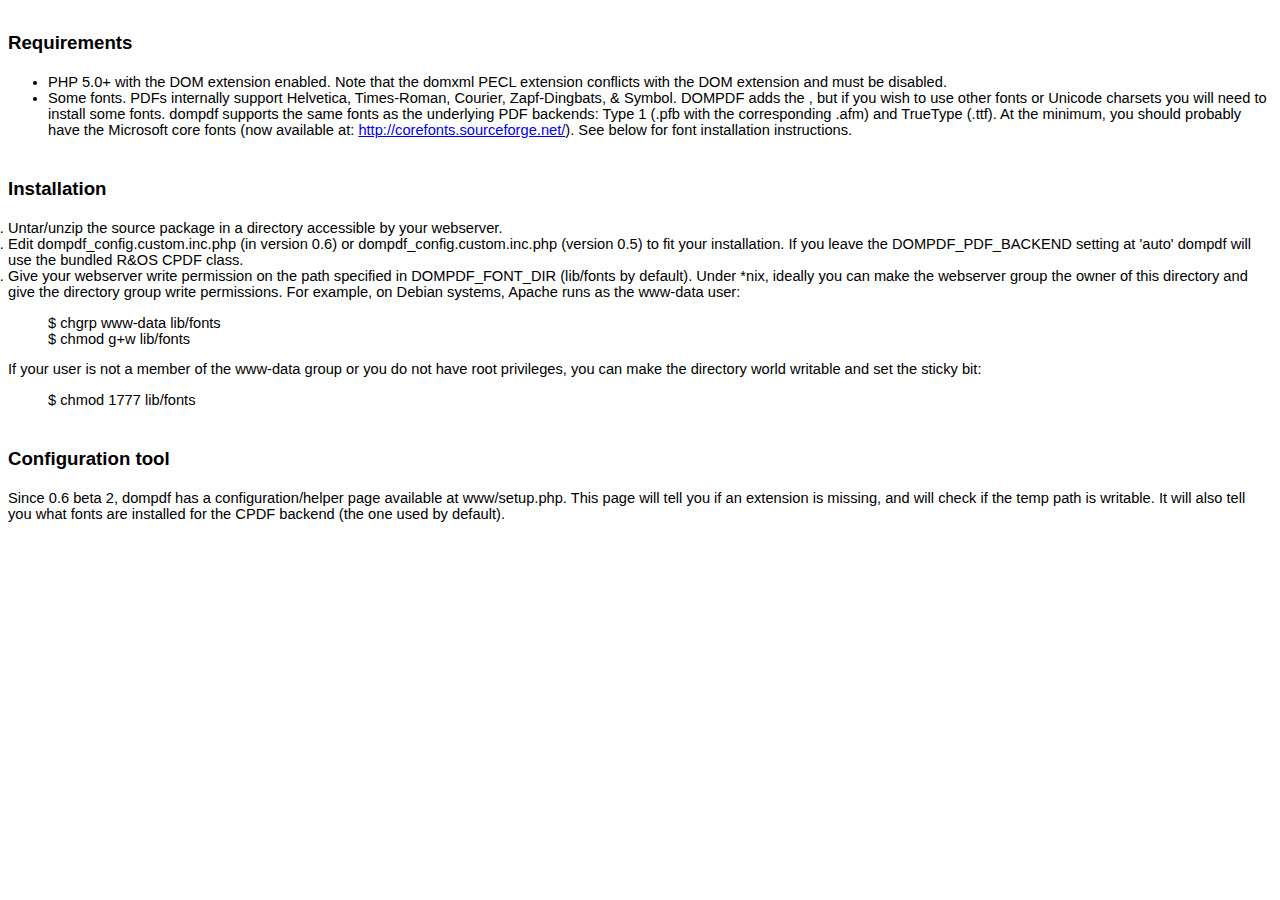
<file: Procuraduria/dompdf/readme.html>
<html>
<head>
<title>DOMPDF 0.6.0 beta 3 release notes</title>
<style type="text/css">
ol {
	margin:0;
	padding:0
}
p {
	margin:0
}
.c5 {
	list-style-type:disc;
	margin:0;
	padding:0
}
.c12 {
	background-color:#ffffff;
}
.c7 {
	color:#1155cc;
	text-decoration:underline
}
.c1 {
	color:#000099;
	text-decoration:underline
}
.c8 {
	font-size:12pt;
	font-weight:bold
}
.c3 {
	font-size:14pt;
	font-weight:bold
}
.c6 {
	color:inherit;
	text-decoration:inherit
}
.c2 {
	padding-left:0pt;
	margin-left:36pt
}
.c10 {
	font-size:18pt
}
.c9 {
	color:#ff0000
}
.c11 {
	font-weight:bold
}
.c4 {
	height:11pt
}
.c0 {
	direction:ltr
}
.title {
	padding-top:24pt;
	line-height:1.15;
	text-align:left;
	color:#000000;
	font-size:36pt;
	font-family:Arial;
	font-weight:bold;
	padding-bottom:6pt
}
.subtitle {
	padding-top:18pt;
	line-height:1.15;
	text-align:left;
	color:#666666;
	font-style:italic;
	font-size:24pt;
	font-family:Georgia;
	padding-bottom:4pt
}
body {
	color:#000000;
	font-size:11pt;
	font-family:Arial
}
h1 {
	padding-top:18pt;
	line-height:1.15;
	text-align:left;
	color:#000000;
	font-size:18pt;
	font-family:Arial;
	font-weight:bold;
	padding-bottom:4pt
}
h2 {
	padding-top:18pt;
	line-height:1.15;
	text-align:left;
	color:#000000;
	font-size:14pt;
	font-family:Arial;
	font-weight:bold;
	padding-bottom:4pt
}
h3 {
	padding-top:14pt;
	line-height:1.15;
	text-align:left;
	color:#000000;
	font-size:14pt;
	font-family:Arial;
	font-weight:bold;
	padding-bottom:4pt
}
h4 {
	padding-top:12pt;
	line-height:1.15;
	text-align:left;
	color:#000000;
	font-size:12pt;
	font-family:Arial;
	font-weight:bold;
	padding-bottom:2pt
}
h5 {
	padding-top:11pt;
	line-height:1.15;
	text-align:left;
	color:#666666;
	font-size:10pt;
	font-family:Arial;
	font-weight:bold;
	padding-bottom:2pt
}
h6 {
	padding-top:10pt;
	line-height:1.15;
	text-align:left;
	color:#666666;
	font-style:italic;
	font-size:10pt;
	font-family:Arial;
	padding-bottom:2pt
}
</style>
</head>
<body class="c12">
<h2>Requirements</h2>
<ul>
	<li>PHP 5.0+ with the DOM extension enabled.   Note that the domxml PECL extension conflicts with the DOM extension and   must be disabled. </li>
	<li>Some fonts. PDFs internally support   Helvetica, Times-Roman, Courier, Zapf-Dingbats, &amp; Symbol. DOMPDF adds the , but if you wish to   use other fonts or Unicode charsets you will need to install some fonts.   dompdf supports the same fonts as the underlying PDF backends: Type 1   (.pfb with the corresponding .afm) and TrueType (.ttf). At the minimum,   you should probably have the Microsoft core fonts (now available at: <a href="http://corefonts.sourceforge.net/" rel="nofollow">http://corefonts.sourceforge.net/</a>). See below for font installation instructions.</li>
</ul>
<h2><a name="Installation"></a>Installation</h2>
<ol>
	<li>Untar/unzip the source package in a directory accessible by your webserver. </li>
	<li>Edit dompdf_config.custom.inc.php (in version 0.6) or dompdf_config.custom.inc.php   (version 0.5) to fit your installation. If you leave the   DOMPDF_PDF_BACKEND setting at 'auto' dompdf will use the bundled   R&amp;OS CPDF class. </li>
	<li>Give your webserver write permission on the path specified in DOMPDF_FONT_DIR (lib/fonts by default). Under *nix,   ideally you can make the webserver group the owner of this directory   and give the directory group write permissions. For example, on Debian   systems, Apache runs as the www-data user: </li>
</ol>
<blockquote>$ chgrp www-data lib/fonts<br>
	$ chmod g+w lib/fonts </blockquote>
<p>If your user is not a member of the www-data group or   you do not have root privileges, you can make the directory world   writable and set the sticky bit: </p>
<blockquote> $ chmod 1777 lib/fonts </blockquote>
<h2><a name="Configuration_tool"></a>Configuration tool</h2>
<p>Since 0.6 beta 2, dompdf has a configuration/helper page available at www/setup.php.   This page will tell you if an extension is missing, and will check if   the temp path is writable. It will also tell you what fonts are   installed for the CPDF backend (the one used by default). </p>
</body>
</html>
</file>
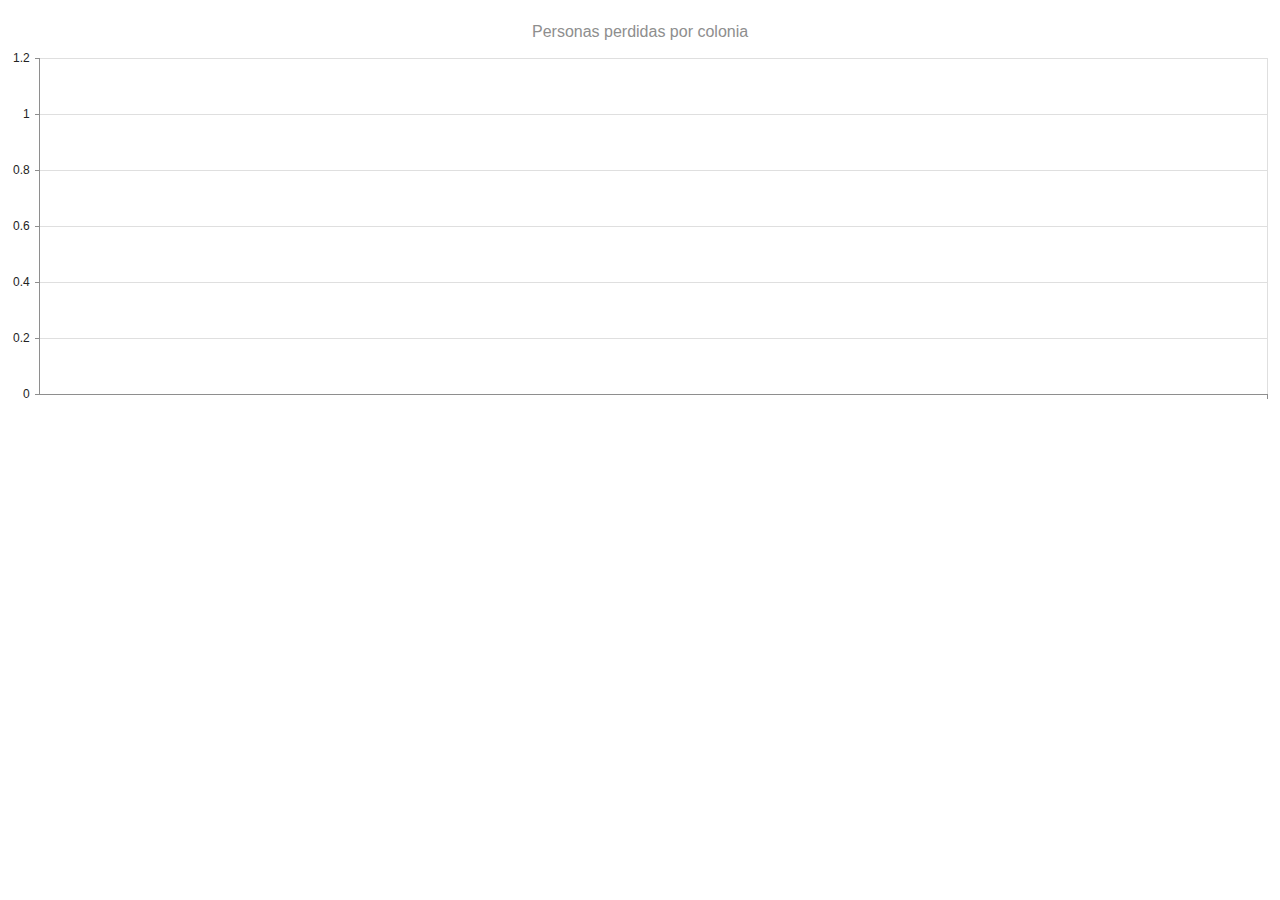
<file: Procuraduria/graficas/grafica2.html>
<!DOCTYPE html>
<html>
<head>
    <title>Stacked area</title>
    <meta http-equiv="X-UA-Compatible" content="IE=edge" >



    <script src="js/jquery.min.js"></script>
    <script src="js/kendo.dataviz.min.js"></script>
    <script src="js/console.js"></script>
	<script src="js/cagar_grafica.js"></script>
	
	
</head>
<body>
     
    
         <div id="example" class="k-content">
            <div class="chart-wrapper">
                <div id="chart"></div>
            </div>
            

        
		
		


				 </div> 

</body>
</html>
		<script>
												
												function createChart() {
                    $("#chart").kendoChart({
                       theme: $(document).data("kendoSkin") || "default",
dataSource: {
                            //type: "data",
                              transport: {
                        read: "json/codigojson.php"
                    },
                    schema: {
                        data: "data"
                    }
                },
                        title: {
                            text: "Personas perdidas por colonia"
                        },
						legend: {
                            visible: false
                        },
                        seriesDefaults: {
                            type: "column"
                        },
                      series: [{
 field: "estado",
 name: "estado",
 
 }],
  seriesColors: ["#009bd7", "#d43851", "#dc5c71", "#e47f8f", "#eba1ad",
                                       "#cd1533", "#26aadd", "#4db9e3", "#73c8e9", "#99d7ef"],
                        valueAxis: {
                            labels: {
                              
                            }
                        },
 categoryAxis: {
 field: "colonia"
 }
 ,
 tooltip: {
                            format: "{0}%",
							visible: true,
                            template: "#= series.stack #s, age #= series.name #"
							
							
                        }
                    });
                }

                $(document).ready(function() {
                    setTimeout(function() {
                        // Initialize the chart with a delay to make sure
                        // the initial animation is visible
                        createChart();

                        $("#example").bind("kendo:skinChange", function(e) {
                            createChart();
                        });
                    }, 400);

                    $(".configuration").bind("change", refresh);
                });

                function refresh() {
                    var chart = $("#chart").data("kendoChart"),
                        series = chart.options.series,
                        categoryAxis = chart.options.categoryAxis,
                        baseUnitInputs = $("input:radio[name=baseUnit]"),
                        aggregateInputs = $("input:radio[name=aggregate]");

                    for (var i = 0, length = series.length; i < length; i++) {
                        series[i].aggregate = aggregateInputs.filter(":checked").val();
                    };

                    categoryAxis.baseUnit = baseUnitInputs.filter(":checked").val();

                    chart.refresh();
                }
            </script>
</file>
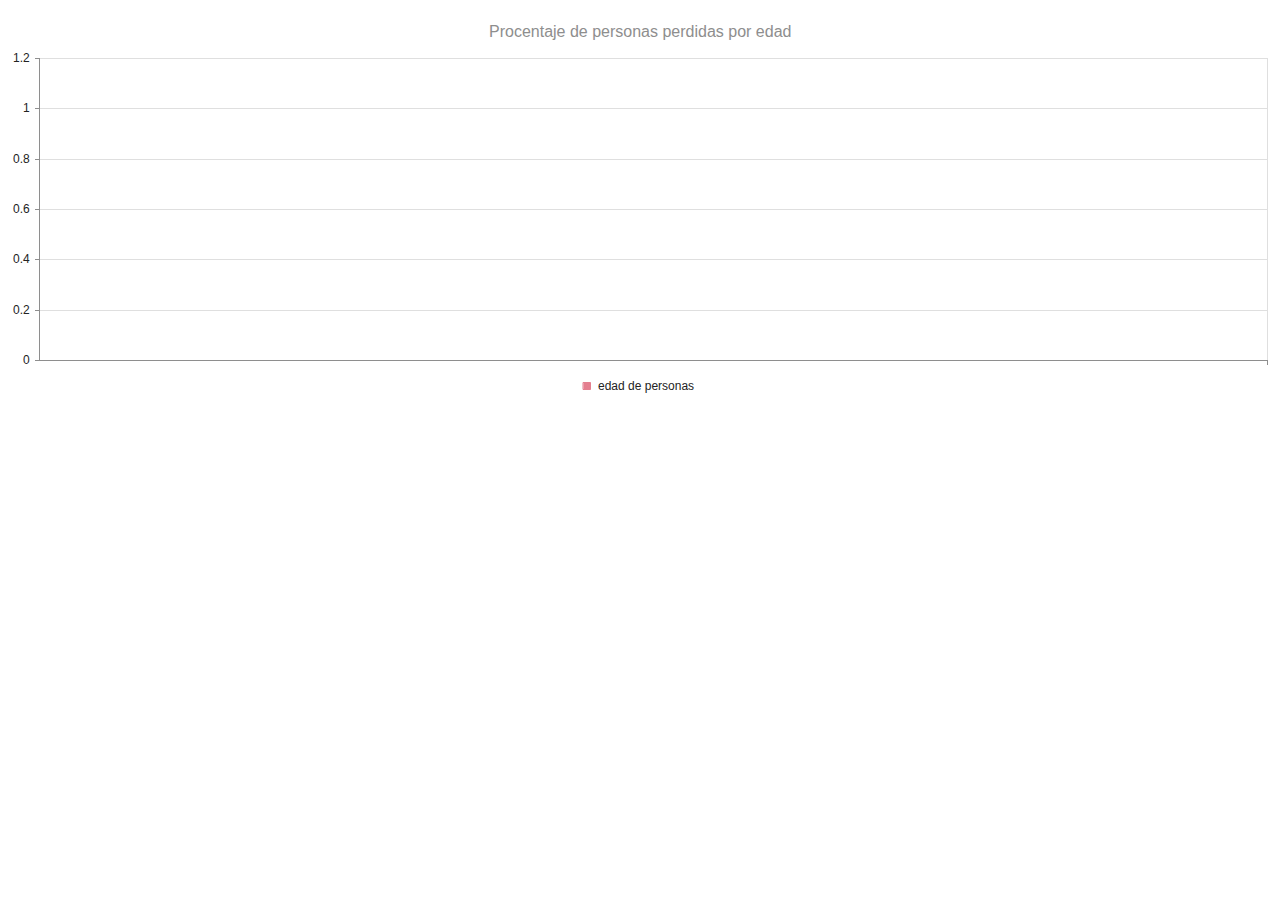
<file: Procuraduria/graficas/grafica3.html>
<html>
<head>
    <title>Stacked area</title>
    <meta http-equiv="X-UA-Compatible" content="IE=edge" >


    <script src="js/jquery.min.js"></script>
    <script src="js/kendo.dataviz.min.js"></script>
    <script src="js/console.js"></script>
	<script src="js/cagar_grafica.js"></script>
	
	
</head>
<body>
    
    
         <div id="example" class="k-content">
            <div class="chart-wrapper">
                <div id="chart"></div>
            </div>
            

        
		
		


				 </div> 

</body>
</html>
		<script>
												
												function createChart() {
                    $("#chart").kendoChart({
                       theme: $(document).data("kendoSkin") || "default",
dataSource: {
                            //type: "data",
                              transport: {
                        read: "json/codigojsonedad.php"
                    },
                    schema: {
                        data: "data"
                    }
                },
                        title: {
                            text: "Procentaje de personas perdidas por edad"
                        },
						legend: {
                            position: "bottom"
                        },seriesDefaults: {
                            type: "line",
                            stack: true
                        },
						
                      series: [{
 field: "edad",
 name: "edad de personas",
 
 }],
 seriesColors: ["#e47f8f", "#d43851", "#dc5c71", "#e47f8f", "#eba1ad",
                                       "#009bd7", "#26aadd", "#4db9e3", "#73c8e9", "#99d7ef"],
                        valueAxis: {
                            labels: {
                               
                            }
                        },
 categoryAxis: {
 field: "cantidad",
 name:"edad"
 }, tooltip: {
                            visible: true,
                            format: "{0}%"
                        }
                    });
                }

				
				
                $(document).ready(function() {
                    setTimeout(function() {
                        // Initialize the chart with a delay to make sure
                        // the initial animation is visible
                        createChart();

                        $("#example").bind("kendo:skinChange", function(e) {
                            createChart();
                        });
                    }, 400);
                });
            </script>
</file>
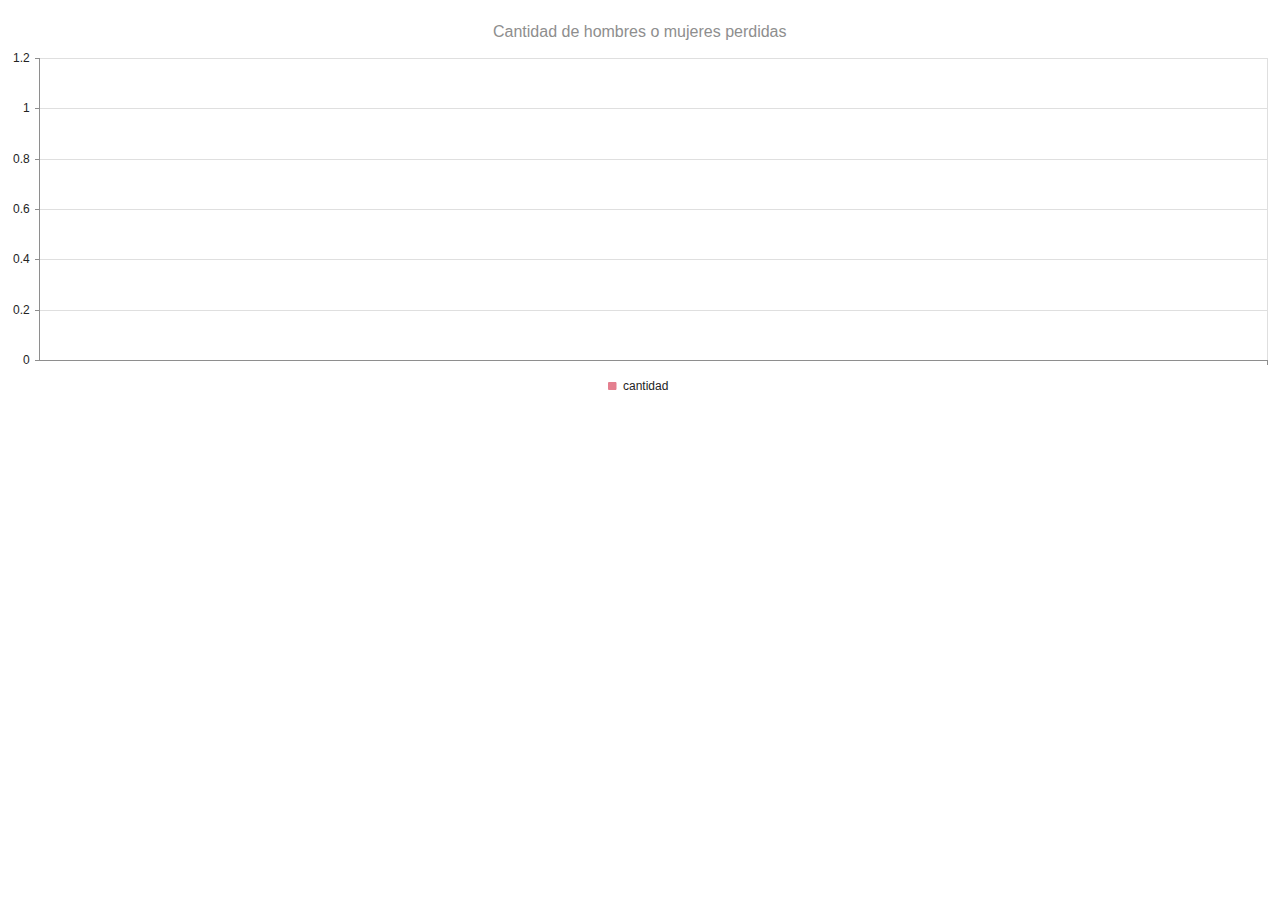
<file: Procuraduria/graficas/grafica4.html>
<html>
<head>
    <title>Stacked area</title>
    <meta http-equiv="X-UA-Compatible" content="IE=edge" >


    <script src="js/jquery.min.js"></script>
    <script src="js/kendo.dataviz.min.js"></script>
    <script src="js/console.js"></script>
	<script src="js/cagar_grafica.js"></script>
	
	
</head>
<body>
		
    
         <div id="example" class="k-content">
            <div class="chart-wrapper">
                <div id="chart"></div>
            </div>
            

        
		
		


				 </div> 

</body>
</html>
		<script>
												
												function createChart() {
                    $("#chart").kendoChart({
                       theme: $(document).data("kendoSkin") || "default",
dataSource: {
                            //type: "data",
                              transport: {
                        read: "json/codigojsonhom-muj.php"
                    },
                    schema: {
                        data: "data"
                    }
                },
				legend: {
                            visible: false
                        },
                        seriesDefaults: {
                            type: "column"
                        },
                        title: {
                            text: "Cantidad de hombres o mujeres perdidas"
                        },
						legend: {
                            position: "bottom"
                        },
					 series: [{
 field: "cantidad",
 name: "cantidad",
 
 }],
  seriesColors: ["#e47f8f", "#d43851", "#dc5c71", "#cd1533", "#eba1ad",
                                       "#009bd7", "#26aadd", "#4db9e3", "#73c8e9", "#99d7ef"],
                        valueAxis: {
                            labels: {
                              
                            }
                        },
 categoryAxis: {
 field: "genero"
 },
 tooltip: {
                            visible: true,
                            template: "#= series.stack #s, age #= series.name #"
                        }


                    });
                }

				
				
                $(document).ready(function() {
                    setTimeout(function() {
                        // Initialize the chart with a delay to make sure
                        // the initial animation is visible
                        createChart();

                        $("#example").bind("kendo:skinChange", function(e) {
                            createChart();
                        });
                    }, 400);
                });
            </script>
</file>
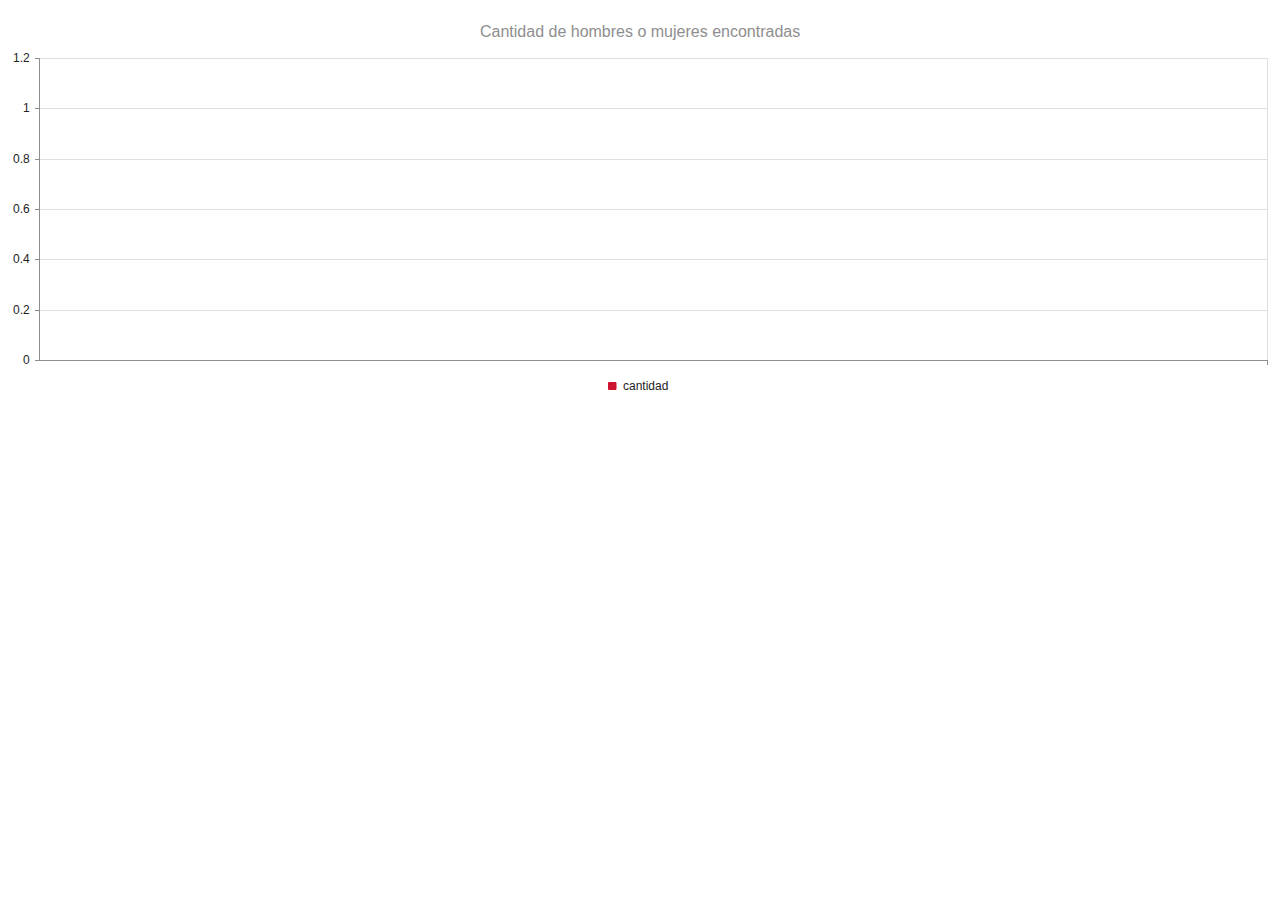
<file: Procuraduria/graficas/grafica5.html>
<html>
<head>
    <title>Stacked area</title>
    <meta http-equiv="X-UA-Compatible" content="IE=edge" >

    <script src="js/jquery.min.js"></script>
    <script src="js/kendo.dataviz.min.js"></script>
    <script src="js/console.js"></script>
	<script src="js/cagar_grafica.js"></script>
	
	
</head>
<body>
     
         <div id="example" class="k-content">
            <div class="chart-wrapper">
                <div id="chart"></div>
            </div>
            

        
		
		


				 </div> 

</body>
</html>
		<script>
												
												function createChart() {
                    $("#chart").kendoChart({
                       theme: $(document).data("kendoSkin") || "default",
dataSource: {
                            //type: "data",
                              transport: {
                        read: "json/codigojsonencontrados.php"
                    },
                    schema: {
                        data: "data"
                    }
                },
				legend: {
                            visible: false
                        },
                        seriesDefaults: {
                            type: "column"
                        },
                        title: {
                            text: "Cantidad de hombres o mujeres encontradas"
                        },
						legend: {
                            position: "bottom"
                        },
					 series: [{
 field: "cantidad",
 name: "cantidad",
 
 }],
  seriesColors: ["#cd1533", "#d43851", "#dc5c71", "#e47f8f", "#eba1ad",
                                       "#009bd7", "#26aadd", "#4db9e3", "#73c8e9", "#99d7ef"],
                        valueAxis: {
                            labels: {
                               
                            }
                        },
 categoryAxis: {
 field: "estatus"
 },
 tooltip: {
                            visible: true,
                            template: "#= series.stack #s, age #= series.name #"
                        }

                    });
                }

				
				
                $(document).ready(function() {
                    setTimeout(function() {
                        // Initialize the chart with a delay to make sure
                        // the initial animation is visible
                        createChart();

                        $("#example").bind("kendo:skinChange", function(e) {
                            createChart();
                        });
                    }, 400);
                });
            </script>
</file>
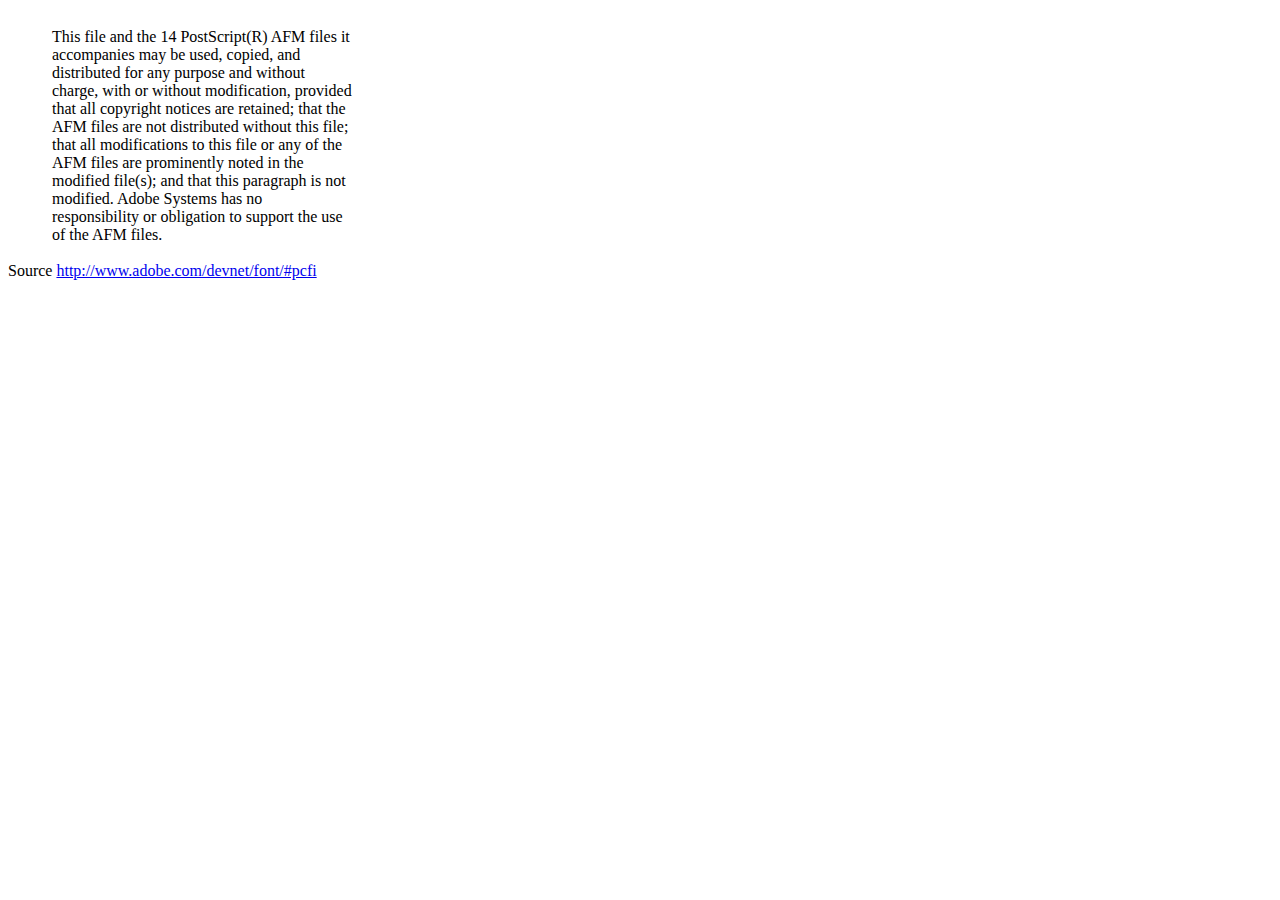
<file: Procuraduria/dompdf/lib/fonts/mustRead.html>
<html>
	<head>
		<meta http-equiv="content-type" content="text/html;charset=iso-8859-1">
		<meta name="generator" content="Adobe GoLive 4">
		<title>Core 14 AFM Files - ReadMe</title>
	</head>
	<body bgcolor="white">
		<font color="white">or</font>
		<table border="0" cellpadding="0" cellspacing="2">
			<tr>
				<td width="40"></td>
				<td width="300">This file and the 14 PostScript(R) AFM files it accompanies may be used, copied, and distributed for any purpose and without charge, with or without modification, provided that all copyright notices are retained; that the AFM files are not distributed without this file; that all modifications to this file or any of the AFM files are prominently noted in the modified file(s); and that this paragraph is not modified. Adobe Systems has no responsibility or obligation to support the use of the AFM files. <font color="white">Col</font></td>
			</tr>
		</table>
		<p>Source <a href="http://www.adobe.com/devnet/font/#pcfi">http://www.adobe.com/devnet/font/#pcfi</a></p>
</body>
</html>
</file>
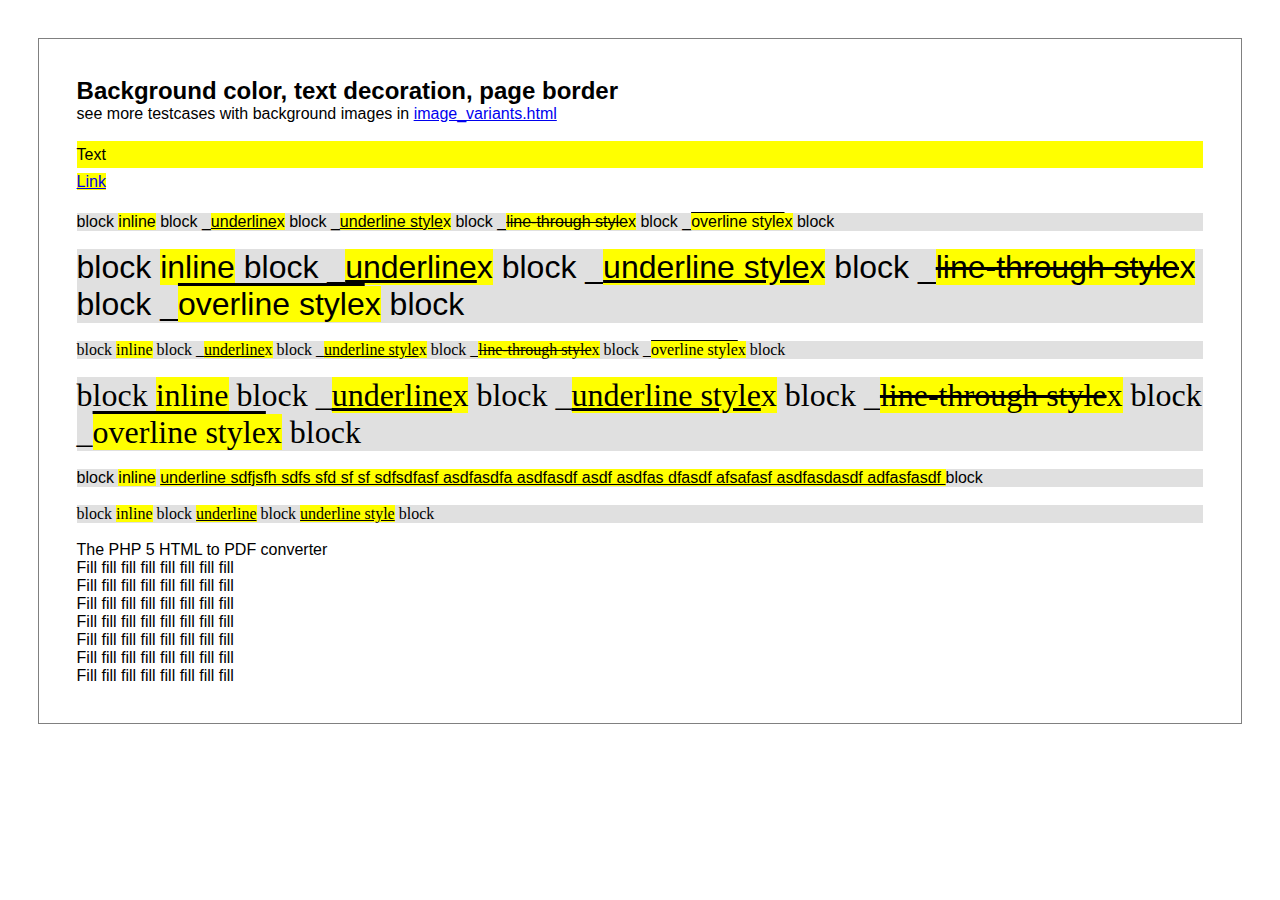
<file: Procuraduria/dompdf/www/test/backgroundcolor_fontdecoration_pageborder.html>
<!DOCTYPE HTML PUBLIC "-//W3C//DTD HTML 4.01 Transitional//EN" "http://www.w3.org/TR/html4/loose.dtd">
<html>
<head>
<meta http-equiv="Content-Type" content="text/html; charset=iso-8859-15">
<style>
* { padding: 0; margin: 0; }

body {
  /*color: #7d7a7a;*/
  /*font-family: 'trebuchet ms', verdana, sans-serif;*/
  font-family: sans-serif;
}

div.page {
  margin:10mm;
  padding:10mm;
  border:0.5pt solid gray;
}
div.bgcolor {
  background-color:#e0e0e0;
  line-height:170%;
}
</style>
</head>

<body>
<div class="page">
<h2><a name="bgimages">Background color, text decoration, page border</a></h2>
<p>see more testcases with background images in <a href="image_variants.html">image_variants.html</a></p>

<div class="bgcolor">
</div>

<p>&nbsp;<p>

<p style="background:yellow; line-height:170%;">Text</p>
<p><a href="bgimages" style="background:yellow; line-height:170%;">Link</a></p>

<p>&nbsp;<p>

<div style="background-color:#e0e0e0;">
block
<span style="background-color:yellow;">inline</span>
block
_<u  style="background-color:yellow;">underline</u><span style="background-color:yellow;">x</span>
block
_<span style="background-color:yellow;text-decoration:underline;">underline style</span><span style="background-color:yellow;">x</span>
block
_<span style="background-color:yellow;text-decoration:line-through;">line-through style</span><span style="background-color:yellow;">x</span>
block
_<span style="background-color:yellow;text-decoration:overline;">overline style</span><span style="background-color:yellow;">x</span>
block
</div>

<p>&nbsp;<p>

<div style="font-size:200%; background-color:#e0e0e0;">
block
<span style="background-color:yellow;">inline</span>
block
_<u  style="background-color:yellow;">underline</u><span style="background-color:yellow;">x</span>
block
_<span style="background-color:yellow;text-decoration:underline;">underline style</span><span style="background-color:yellow;">x</span>
block
_<span style="background-color:yellow;text-decoration:line-through;">line-through style</span><span style="background-color:yellow;">x</span>
block
_<span style="background-color:yellow;text-decoration:overline;">overline style</span><span style="background-color:yellow;">x</span>
block
</div>

<p>&nbsp;<p>

<div style="font-family:times; background-color:#e0e0e0;">
block
<span style="background-color:yellow;">inline</span>
block
_<u  style="background-color:yellow;">underline</u><span style="background-color:yellow;">x</span> 
block
_<span style="background-color:yellow;text-decoration:underline;">underline style</span><span style="background-color:yellow;">x</span>
block
_<span style="background-color:yellow;text-decoration:line-through;">line-through style</span><span style="background-color:yellow;">x</span>
block
_<span style="background-color:yellow;text-decoration:overline;">overline style</span><span style="background-color:yellow;">x</span>
block
</div>

<p>&nbsp;<p>

<div style="font-family:times; font-size:200%; background-color:#e0e0e0;">
block
<span style="background-color:yellow;">inline</span>
block
_<u  style="background-color:yellow;">underline</u><span style="background-color:yellow;">x</span>
block
_<span style="background-color:yellow;text-decoration:underline;">underline style</span><span style="background-color:yellow;">x</span>
block
_<span style="background-color:yellow;text-decoration:line-through;">line-through style</span><span style="background-color:yellow;">x</span>
block
_<span style="background-color:yellow;text-decoration:overline;">overline style</span><span style="background-color:yellow;">x</span>
block
</div>
<p>&nbsp;<p>

<div style="background-color:#e0e0e0;">
block
<span style="background-color:yellow;">inline</span>
<span style="background-color:yellow;text-decoration:underline;">
underline sdfjsfh sdfs sfd sf sf sdfsdfasf asdfasdfa asdfasdf asdf asdfas dfasdf afsafasf asdfasdasdf adfasfasdf
</span>
block
</div>

<p>&nbsp;<p>

<div style="background-color:#e0e0e0;font-family:serif;">
block
<span style="background-color:yellow;">inline</span>
block
<u  style="background-color:yellow;">underline</u>
block
<span style="background-color:yellow;text-decoration:underline;">underline style</span>
block
</div>

<p>&nbsp;<p>

<p>
<span>The PHP 5 HTML to PDF converter</span>
</p>

<p>Fill fill fill fill fill fill fill fill</p>
<p>Fill fill fill fill fill fill fill fill</p>
<p>Fill fill fill fill fill fill fill fill</p>
<p>Fill fill fill fill fill fill fill fill</p>
<p>Fill fill fill fill fill fill fill fill</p>
<p>Fill fill fill fill fill fill fill fill</p>
<p>Fill fill fill fill fill fill fill fill</p>
<div>
</body> </html>
</file>
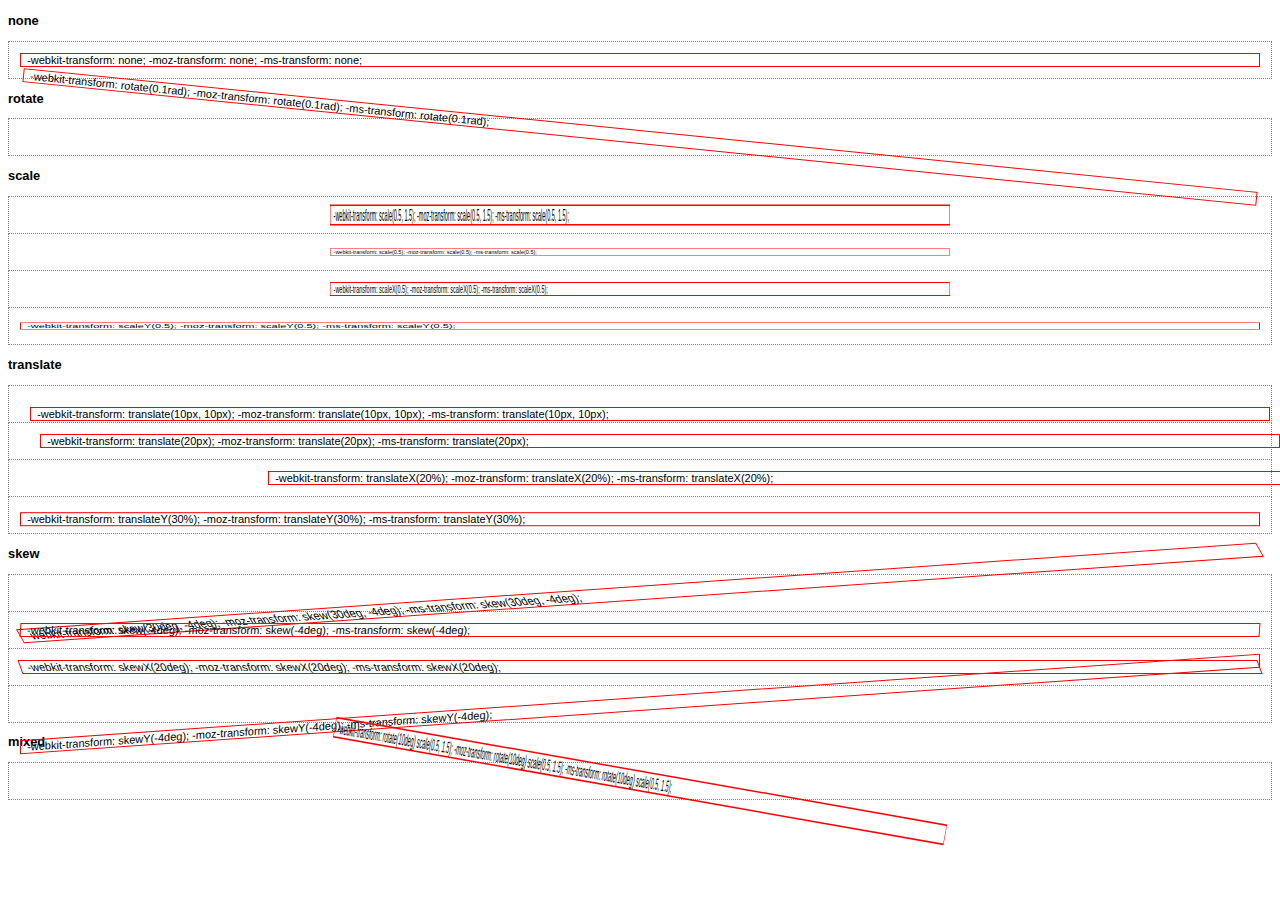
<file: Procuraduria/dompdf/www/test/css_2d_transforms.html>
<!DOCTYPE html PUBLIC "-//W3C//DTD XHTML 1.0 Strict//EN"
 "http://www.w3.org/TR/xhtml1/DTD/xhtml1-strict.dtd">
<html xmlns="http://www.w3.org/1999/xhtml" xml:lang="en" lang="en"><head>
<title></title>


<style>
  body {
    font-family: sans-serif;
    font-size: 11px;
  }
  div.transformed {
    border: 1px solid red;
    -webkit-transform-origin: 50% 50%;
    -moz-transform-origin: 50% 50%;
    -ms-transform-origin: 50% 50%;
  }
  div.transformed:after {
    content: attr(style);
  }
  
  div.grid {
    border: 1px dotted grey;
    margin: 0;
    padding: 1em;
    margin-bottom: -1px;
  }
</style>

<!--[if IE]>
<script type="text/javascript" src="../cssSandpaper/js/EventHelpers.js"></script>
<script type="text/javascript" src="../cssSandpaper/js/cssQuery-p.js"></script>
<script type="text/javascript" src="../cssSandpaper/js/jcoglan.com/sylvester.js"></script>
<script type="text/javascript" src="../cssSandpaper/js/cssSandpaper.js"></script>

<script type="text/javascript">
  if (!document.documentMode || document.documentMode < 9)
  
  window.onload = function(){
    var nodes = document.querySelectorAll("*[style]");
    
    for (var i = 0; i < nodes.length; i++) {
      var style = nodes[i].getAttribute("style");
      var trans = /-ms-transform\s*:\s*([^;]+)/i.exec(style);
      
      try {
        if (trans && trans[1] !== "none") {
          cssSandpaper.setTransform(nodes[i], trans[1]);
        }
      } catch(e) {}
    }
  }
</script>
<![endif]-->

</head>
<body>

<h3>none</h3>
<div class="grid"><div class="transformed" style="-webkit-transform: none; -moz-transform: none; -ms-transform: none;">&nbsp; </div></div>

<h3>rotate</h3>
<div class="grid"><div class="transformed" style="-webkit-transform: rotate(0.1rad); -moz-transform: rotate(0.1rad); -ms-transform: rotate(0.1rad);">&nbsp; </div></div>

<h3>scale</h3>
<div class="grid"><div class="transformed" style="-webkit-transform: scale(0.5, 1.5); -moz-transform: scale(0.5, 1.5); -ms-transform: scale(0.5, 1.5);">&nbsp; </div></div>
<div class="grid"><div class="transformed" style="-webkit-transform: scale(0.5); -moz-transform: scale(0.5); -ms-transform: scale(0.5);">&nbsp; </div></div>
<div class="grid"><div class="transformed" style="-webkit-transform: scaleX(0.5); -moz-transform: scaleX(0.5); -ms-transform: scaleX(0.5);">&nbsp; </div></div>
<div class="grid"><div class="transformed" style="-webkit-transform: scaleY(0.5); -moz-transform: scaleY(0.5); -ms-transform: scaleY(0.5);">&nbsp; </div></div>

<h3>translate</h3>
<div class="grid"><div class="transformed" style="-webkit-transform: translate(10px, 10px); -moz-transform: translate(10px, 10px); -ms-transform: translate(10px, 10px);">&nbsp; </div></div>
<div class="grid"><div class="transformed" style="-webkit-transform: translate(20px); -moz-transform: translate(20px); -ms-transform: translate(20px);">&nbsp; </div></div>
<div class="grid"><div class="transformed" style="-webkit-transform: translateX(20%); -moz-transform: translateX(20%); -ms-transform: translateX(20%);">&nbsp; </div></div>
<div class="grid"><div class="transformed" style="-webkit-transform: translateY(30%); -moz-transform: translateY(30%); -ms-transform: translateY(30%);">&nbsp; </div></div>

<h3>skew</h3>
<div class="grid"><div class="transformed" style="-webkit-transform: skew(30deg, -4deg); -moz-transform: skew(30deg, -4deg); -ms-transform: skew(30deg, -4deg);">&nbsp; </div></div>
<div class="grid"><div class="transformed" style="-webkit-transform: skew(-4deg); -moz-transform: skew(-4deg); -ms-transform: skew(-4deg);">&nbsp; </div></div>
<div class="grid"><div class="transformed" style="-webkit-transform: skewX(20deg); -moz-transform: skewX(20deg); -ms-transform: skewX(20deg);">&nbsp; </div></div>
<div class="grid"><div class="transformed" style="-webkit-transform: skewY(-4deg); -moz-transform: skewY(-4deg); -ms-transform: skewY(-4deg);">&nbsp; </div></div>

<h3>mixed</h3>
<div class="grid"><div class="transformed" style="-webkit-transform: rotate(10deg) scale(0.5, 1.5); -moz-transform: rotate(10deg) scale(0.5, 1.5); -ms-transform: rotate(10deg) scale(0.5, 1.5);">&nbsp; </div></div>

</body>
</html>
</file>
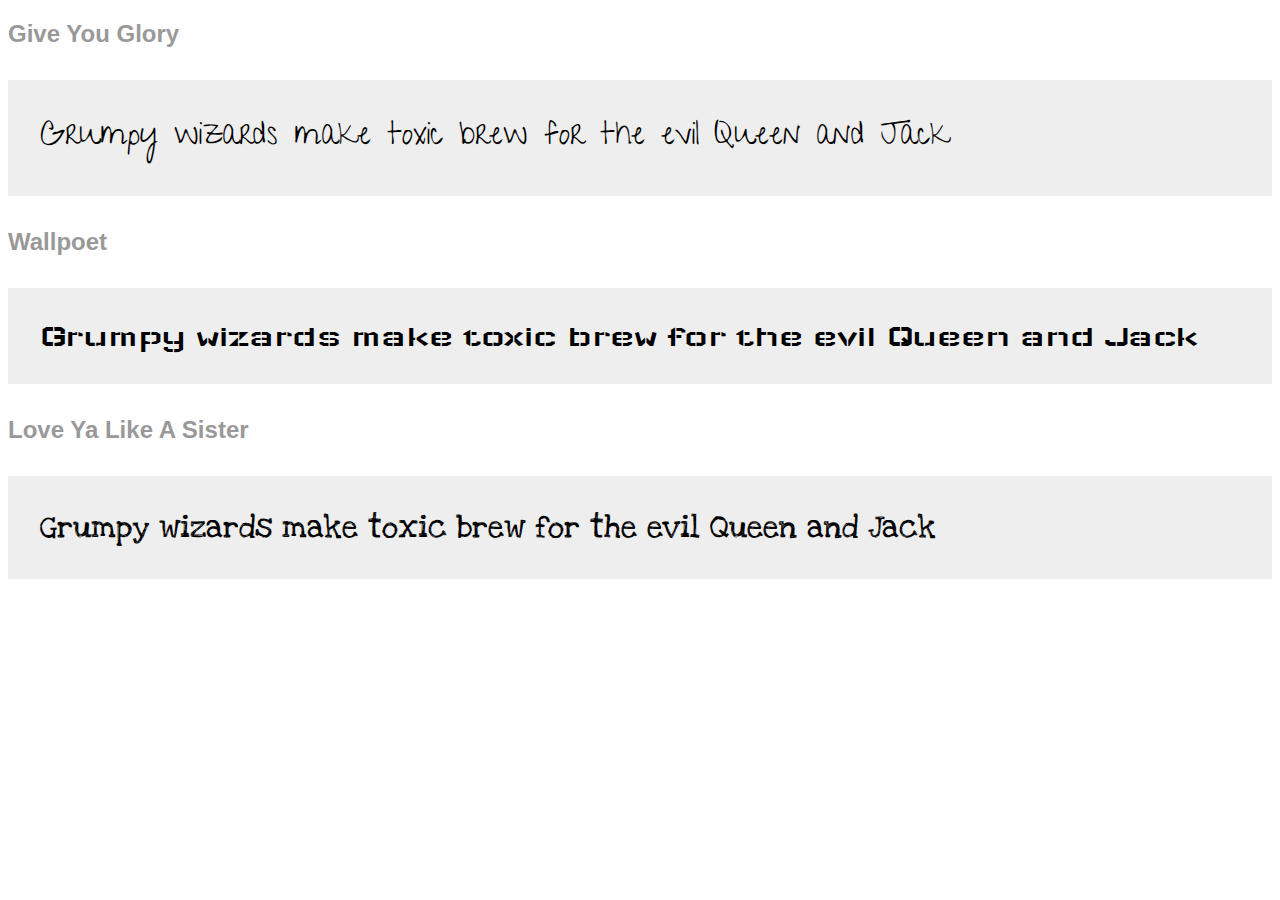
<file: Procuraduria/dompdf/www/test/css_at_font_face.html>
<!DOCTYPE HTML PUBLIC "-//W3C//DTD HTML 4.01 Transitional//EN" "http://www.w3.org/TR/html4/loose.dtd">
<html>
<head>
<meta http-equiv="Content-Type" content="text/html; charset=iso-8859-15">
<link href='http://fonts.googleapis.com/css?family=Give+You+Glory&v2' rel='stylesheet' type='text/css'>
<link href='http://fonts.googleapis.com/css?family=Wallpoet&v2' rel='stylesheet' type='text/css'>
<link href='http://fonts.googleapis.com/css?family=Love+Ya+Like+A+Sister&v2' rel='stylesheet' type='text/css'>
<style type="text/css">
	body {
		font-family: sans-serif;
	}
	p {
		font-size: 2em;
		background: #eee;
		padding: 1em;
	}
	
	h2 {
		color: #999;
	}
</style>
</head>
<body>

<h2>Give You Glory</h2>
<p style="font-family: 'Give You Glory', sans-serif;">
  Grumpy wizards make toxic brew for the evil Queen and Jack
</p>

<h2>Wallpoet</h2>
<p style="font-family: 'Wallpoet', sans-serif;">
  Grumpy wizards make toxic brew for the evil Queen and Jack
</p>

<h2>Love Ya Like A Sister</h2>
<p style="font-family: 'Love Ya Like A Sister', sans-serif;">
  Grumpy wizards make toxic brew for the evil Queen and Jack
</p>

</body>
</html>
</file>
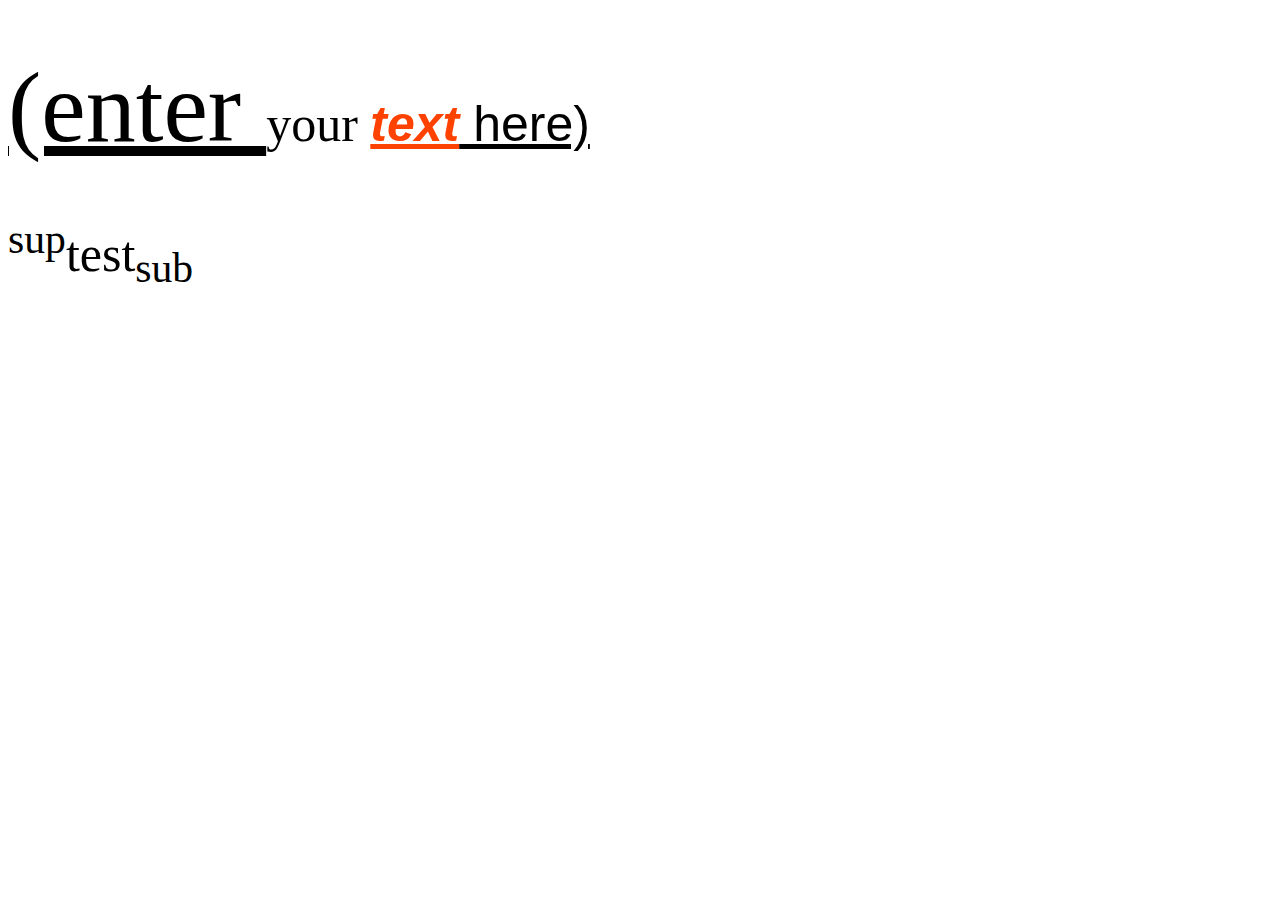
<file: Procuraduria/dompdf/www/test/css_baseline.html>
<!DOCTYPE html PUBLIC "-//W3C//DTD XHTML 1.0 Strict//EN"
 "http://www.w3.org/TR/xhtml1/DTD/xhtml1-strict.dtd">
<html xmlns="http://www.w3.org/1999/xhtml" xml:lang="en" lang="en"><head>
<title></title>

<style type="text/css">
body {
  /*text-decoration: underline;*/
  font-size: 50px;
}

#one span {
	vertical-align: baseline;
}

#two span {
  vertical-align: top;
	color: green;
  text-decoration: underline;
}

span.first {
	font-size: 2em;
  text-decoration: underline;
}

span.second {
	font-family: sans-serif;
	font-weight: bold; 
	color: rgb(255, 66, 0);
  font-style: italic;
  text-decoration: underline;
}

span.third {
	font-family: sans-serif;
	font-size: 1em;
  text-decoration: underline;
}
</style>
</head>
<body>

<p id="one">
<span class="first">(enter </span><span >your </span><span class="second">text</span><span class="third"> here)</span>
</p>

<p id="two">
<sup>sup</sup>test<sub>sub</sub>
</p>

</body>
</html>
</file>
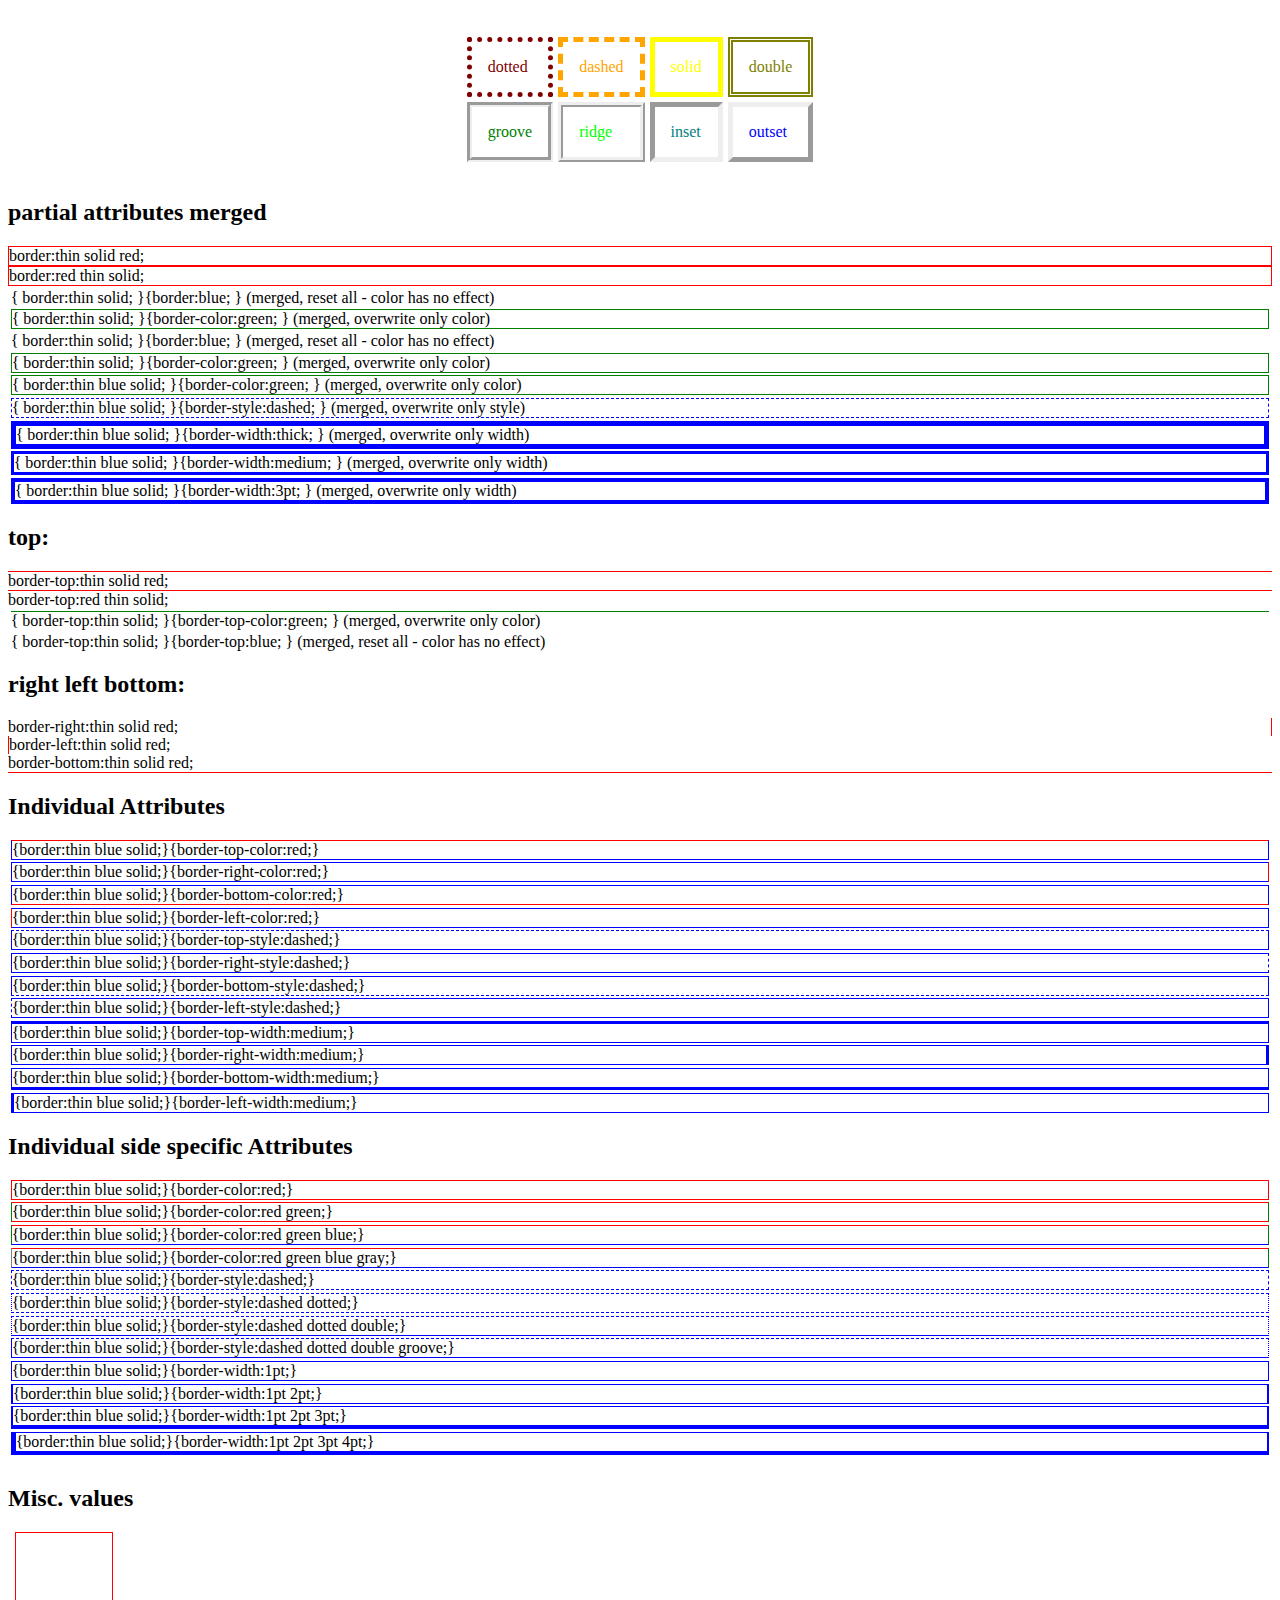
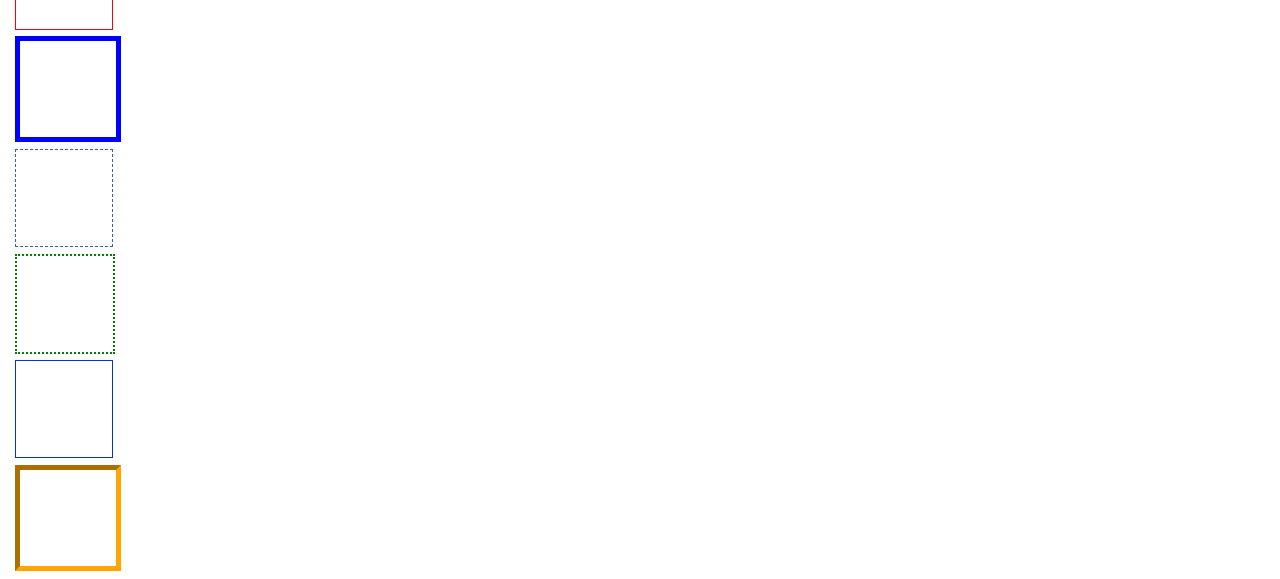
<file: Procuraduria/dompdf/www/test/css_border.html>
<!DOCTYPE HTML PUBLIC "-//W3C//DTD HTML 4.01 Transitional//EN" "http://www.w3.org/TR/html4/loose.dtd">
<html>
<head>
<meta http-equiv="Content-Type" content="text/html; charset=iso-8859-15">
<style>
table {
  border-spacing: 5px;
  margin: 2em auto;
}
td {
  border-width: 5px;
  padding: 1em;
}

td.dotted { border-style: dotted; color: maroon;}
td.dashed { border-style: dashed; color: orange; }
td.solid  { border-style: solid; color: yellow; }
td.double { border-style: double; color: olive; }
td.groove { border-style: groove; color: green; }
td.ridge  { border-style: ridge; color: lime; }
td.inset  { border-style: inset; color: teal; }
td.outset { border-style: outset; color: blue; }

div.full { border:thin blue solid; margin:2pt;}

div.partialthinsolid,
div.partial1,
div.partial2 { border:thin solid; margin:2pt;}

div.partial1 { border-color:green; }
div.partial2 { border:blue;}

div.partial3 { border-style:dashed; }
div.partial4 { border-width:thick; }
div.partial5 { border-width:medium; }
div.partial6 { border-width:3pt; }

div.partial1top,
div.partial2top { border-top:thin solid; margin:2pt;}

div.partial1top {border-top-color:green; }
div.partial2top {border-top:blue;}

.d { width: 1in; height: 1in; margin: 5pt; }

.b1 {
  border: 1px solid red;
}

.b2 {
  border: solid thick blue;
}

.b3 {
  border: #369 thin dashed;
}

.b4 {
  border: dotted green 2px;
}

.b5 {
  border: 0.1em #0033DD solid;
}

.b6 {
  border: orange inset 4pt;
}

hr {
	page-break-after: always;
	visibility: hidden;
}

</style>
</head>

<body>
<table>
  <tr>
    <td class="dotted">dotted</td>
    <td class="dashed">dashed</td>
    <td class="solid">solid</td>
    <td class="double">double</td>
  </tr>
  <tr>
    <td class="groove">groove</td>
    <td class="ridge">ridge</td>
    <td class="inset">inset</td>
    <td class="outset">outset</td>
  </tr>
</table>

<h2>partial attributes merged</h2>

<div style="border:thin solid red;">border:thin solid red;</div>
<div style="border:red thin solid;">border:red thin solid;</div>
<div class="partialthinsolid partial2">{ border:thin solid; }{border:blue; } (merged, reset all - color has no effect)</div>
<div class="partialthinsolid partial1">{ border:thin solid; }{border-color:green; } (merged, overwrite only color)</div>
<div class="partial2">{ border:thin solid; }{border:blue; } (merged, reset all - color has no effect)</div>
<div class="partial1">{ border:thin solid; }{border-color:green; } (merged, overwrite only color)</div>
<div class="full partial1">{ border:thin blue solid; }{border-color:green; } (merged, overwrite only color)</div>
<div class="full partial3">{ border:thin blue solid; }{border-style:dashed; } (merged, overwrite only style)</div>
<div class="full partial4">{ border:thin blue solid; }{border-width:thick; } (merged, overwrite only width)</div>
<div class="full partial5">{ border:thin blue solid; }{border-width:medium; } (merged, overwrite only width)</div>
<div class="full partial6">{ border:thin blue solid; }{border-width:3pt; } (merged, overwrite only width)</div>

<h2>top:</h2>

<div style="border-top:thin solid red;">border-top:thin solid red;</div>
<div style="border-top:red thin solid;">border-top:red thin solid;</div>
<div class="partial1top">{ border-top:thin solid; }{border-top-color:green; } (merged, overwrite only color)</div>
<div class="partial2top">{ border-top:thin solid; }{border-top:blue; } (merged, reset all - color has no effect)</div>

<h2>right left bottom:</h2>

<div style="border-right:thin solid red;">border-right:thin solid red;</div>
<div style="border-left:thin solid red;">border-left:thin solid red;</div>
<div style="border-bottom:thin solid red;">border-bottom:thin solid red;</div>

<h2>Individual Attributes</h2>
<div class="full" style="border-top-color:red;">{border:thin blue solid;}{border-top-color:red;}</div>
<div class="full" style="border-right-color:red;">{border:thin blue solid;}{border-right-color:red;}</div>
<div class="full" style="border-bottom-color:red;">{border:thin blue solid;}{border-bottom-color:red;}</div>
<div class="full" style="border-left-color:red;">{border:thin blue solid;}{border-left-color:red;}</div>

<div class="full" style="border-top-style:dashed;">{border:thin blue solid;}{border-top-style:dashed;}</div>
<div class="full" style="border-right-style:dashed;">{border:thin blue solid;}{border-right-style:dashed;}</div>
<div class="full" style="border-bottom-style:dashed;">{border:thin blue solid;}{border-bottom-style:dashed;}</div>
<div class="full" style="border-left-style:dashed;">{border:thin blue solid;}{border-left-style:dashed;}</div>

<div class="full" style="border-top-width:medium;">{border:thin blue solid;}{border-top-width:medium;}</div>
<div class="full" style="border-right-width:medium;">{border:thin blue solid;}{border-right-width:medium;}</div>
<div class="full" style="border-bottom-width:medium;">{border:thin blue solid;}{border-bottom-width:medium;}</div>
<div class="full" style="border-left-width:medium;">{border:thin blue solid;}{border-left-width:medium;}</div>

<h2>Individual side specific Attributes</h2>

<div class="full" style="border-color:red;">{border:thin blue solid;}{border-color:red;}</div>
<div class="full" style="border-color:red green;">{border:thin blue solid;}{border-color:red green;}</div>
<div class="full" style="border-color:red green blue;">{border:thin blue solid;}{border-color:red green blue;}</div>
<div class="full" style="border-color:red green blue gray;">{border:thin blue solid;}{border-color:red green blue gray;}</div>

<div class="full" style="border-style:dashed;">{border:thin blue solid;}{border-style:dashed;}</div>
<div class="full" style="border-style:dashed dotted;">{border:thin blue solid;}{border-style:dashed dotted;}</div>
<div class="full" style="border-style:dashed dotted double;">{border:thin blue solid;}{border-style:dashed dotted double;}</div>
<div class="full" style="border-style:dashed dotted double groove;">{border:thin blue solid;}{border-style:dashed dotted double groove;}</div>

<div class="full" style="border-width:1pt;">{border:thin blue solid;}{border-width:1pt;}</div>
<div class="full" style="border-width:1pt 2pt;">{border:thin blue solid;}{border-width:1pt 2pt;}</div>
<div class="full" style="border-width:1pt 2pt 3pt;">{border:thin blue solid;}{border-width:1pt 2pt 3pt;}</div>
<div class="full" style="border-width:1pt 2pt 3pt 4pt;">{border:thin blue solid;}{border-width:1pt 2pt 3pt 4pt;}</div>

<hr />
<h2>Misc. values</h2>

<div class="d b1"> </div>
<div class="d b2"> </div>
<div class="d b3"> </div>
<div class="d b4"> </div>
<div class="d b5"> </div>
<div class="d b6"> </div>
</body> </html>
</file>
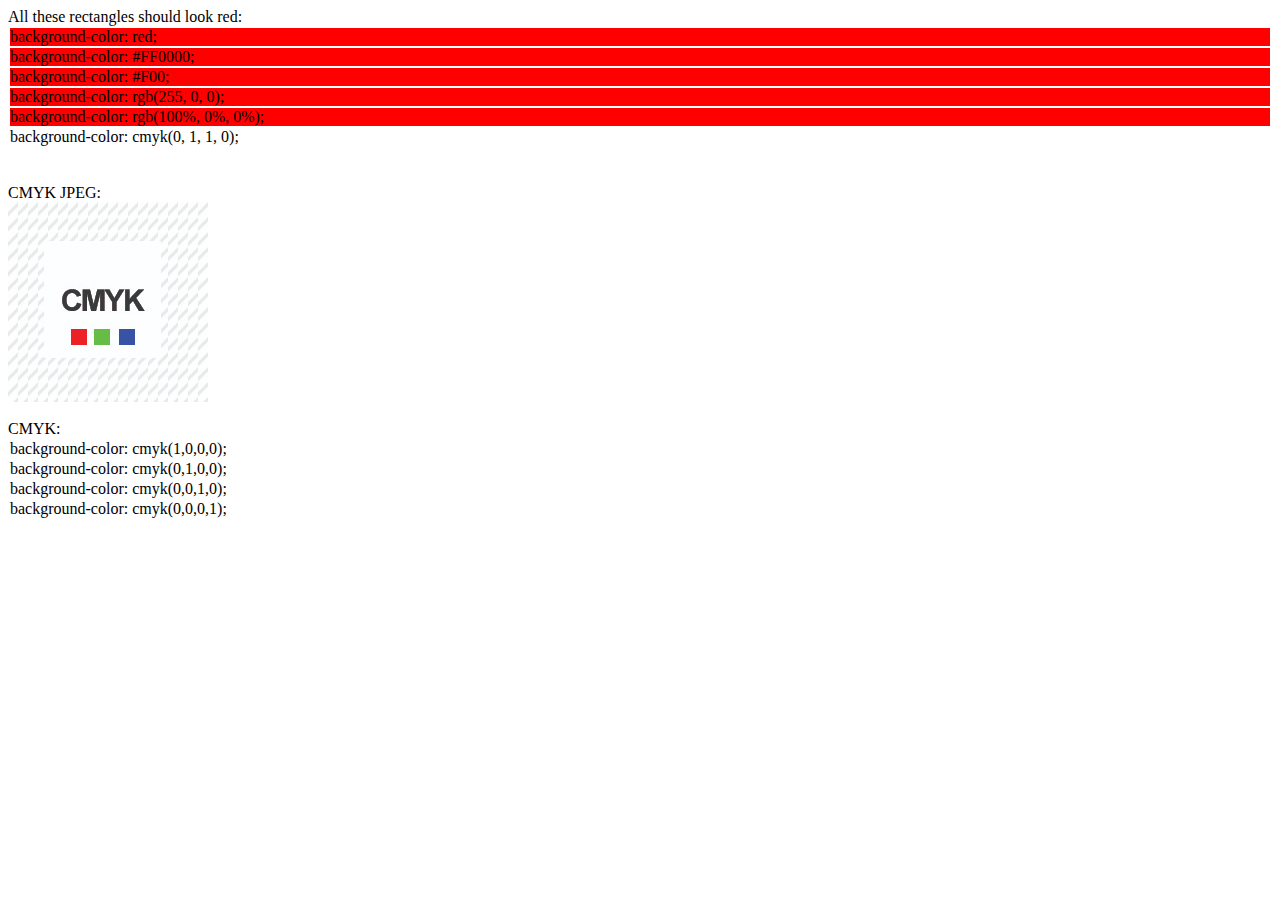
<file: Procuraduria/dompdf/www/test/css_color_cmyk.html>
<!DOCTYPE HTML PUBLIC "-//W3C//DTD HTML 4.01 Transitional//EN" "http://www.w3.org/TR/html4/loose.dtd">
<html>
<head>
<meta http-equiv="Content-Type" content="text/html; charset=iso-8859-15">

<style type="text/css">
body {
  color: cmyk(0,0,0,1);
}
div {
  margin: 2px;
}
div:before {
  content: attr(style);
}
</style>

</head>

<body>
All these rectangles should look red:

<div style="background-color: red;"></div>

<div style="background-color: #FF0000;"></div>

<div style="background-color: #F00;"></div>

<div style="background-color: rgb(255, 0, 0);"></div>

<div style="background-color: rgb(100%, 0%, 0%);"></div>

<div style="background-color: cmyk(0, 1, 1, 0);"></div>
<br />
<br />

CMYK JPEG: <br />
<img src="images/cmyk_test2.jpg" />

<br /><br />
CMYK: 
<div style="background-color: cmyk(1,0,0,0);"></div>

<div style="background-color: cmyk(0,1,0,0);"></div>

<div style="background-color: cmyk(0,0,1,0);"></div>

<div style="background-color: cmyk(0,0,0,1);"></div>


</body> </html>
</file>
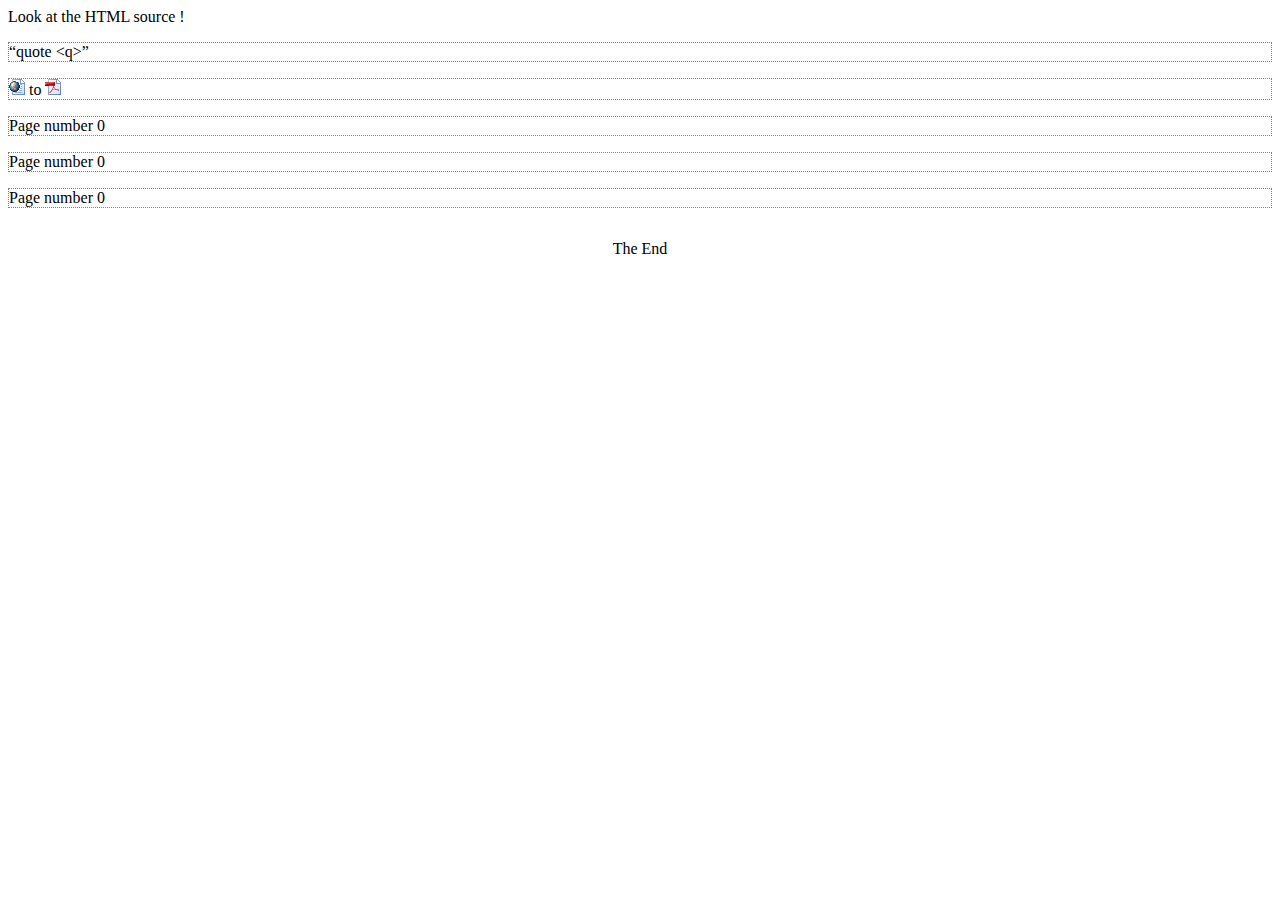
<file: Procuraduria/dompdf/www/test/css_content.html>
<!DOCTYPE HTML PUBLIC "-//W3C//DTD HTML 4.01 Transitional//EN" "http://www.w3.org/TR/html4/loose.dtd">
<html>
<head>
<meta http-equiv="Content-Type" content="text/html; charset=iso-8859-15">
<style>

p {
  border: 1px dotted grey;
}

p.image:before  {
  content: url(images/html.png);
}
p.image:after  {
  content: url(images/pdf.png);
}

p.counter {
	page-break-after: always;
}
p.counter:before  {
  content: "Page number " counter(page, upper-roman);
}

body:after {
  content: "The End";
  display: block;
  margin-top: 2em;
  text-align: center;
}

</style>
</head>

<body>
  Look at the HTML source !
	
  <p><q>quote &lt;q&gt;</q></p>
  <p class="image"> to </p>
	
  <p class="counter"></p>
  <p class="counter"></p>
  <p class="counter"></p>

</body>

</html>
</file>
